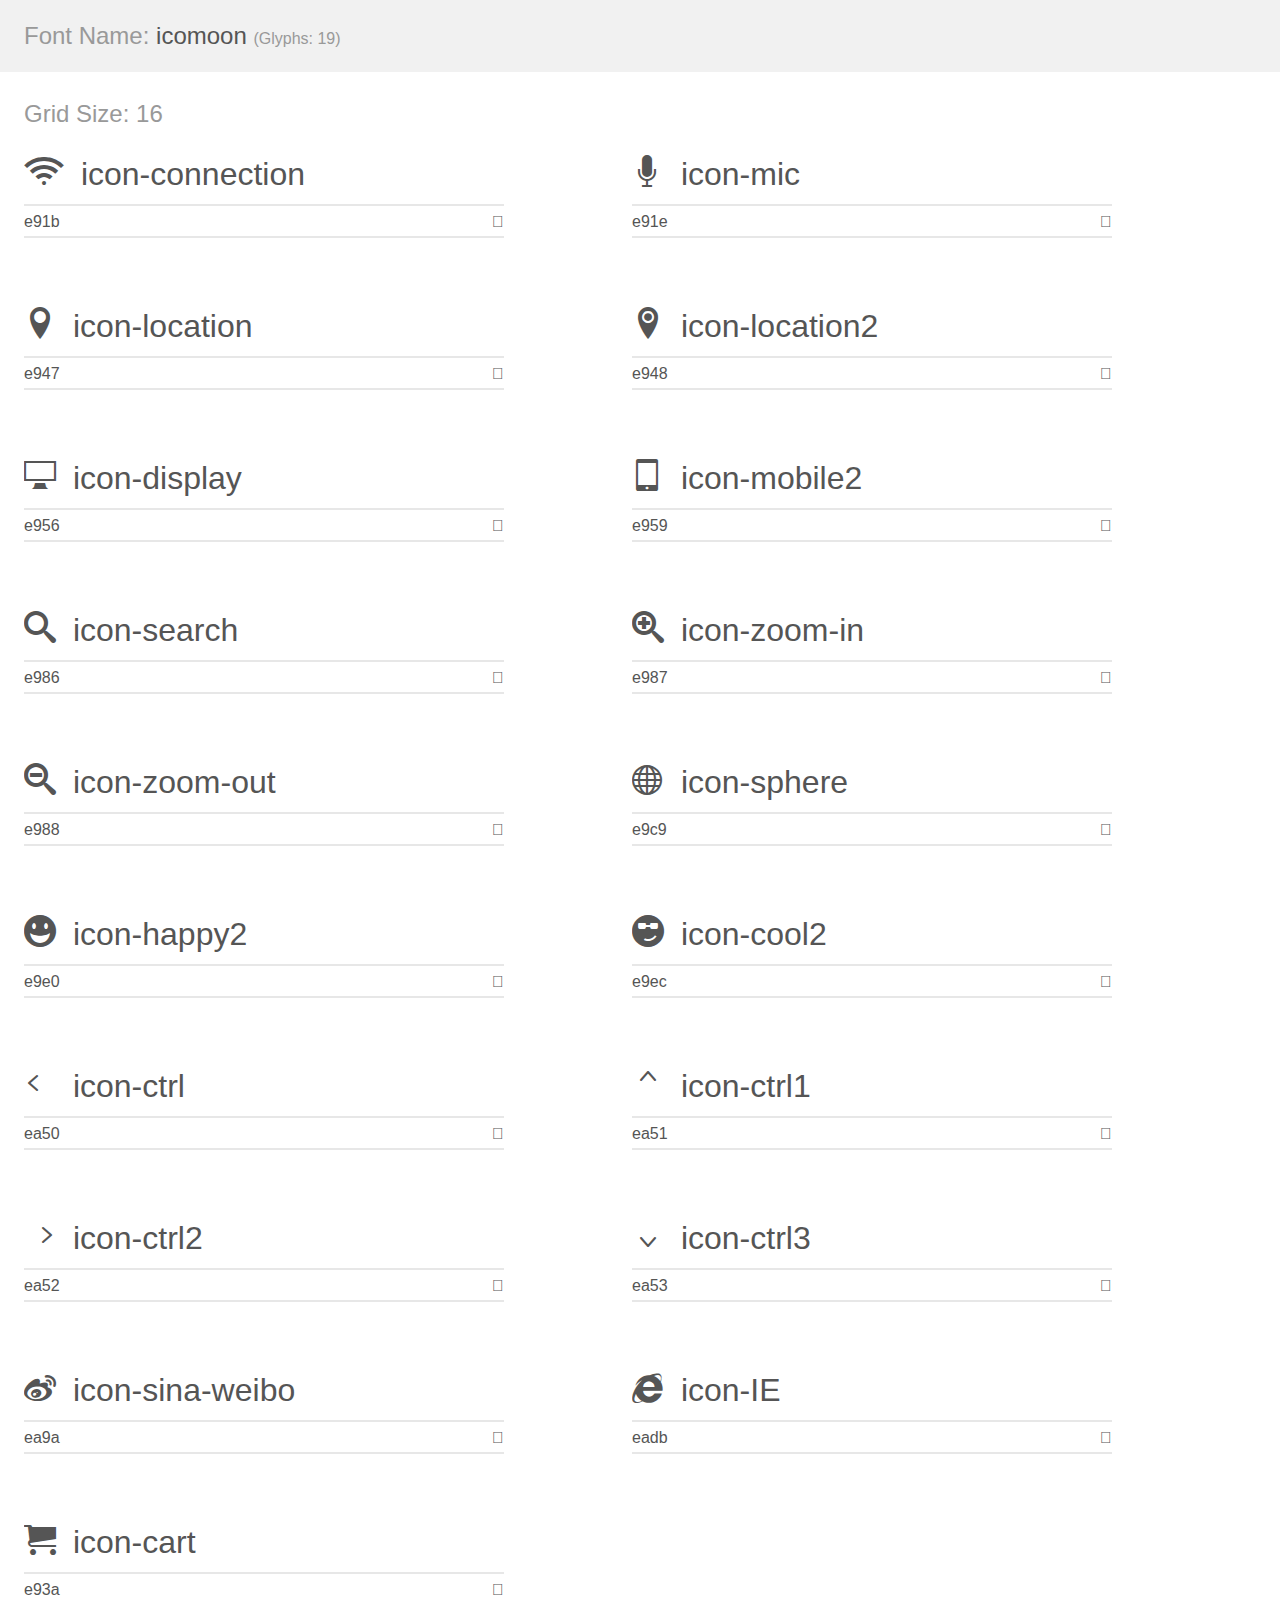
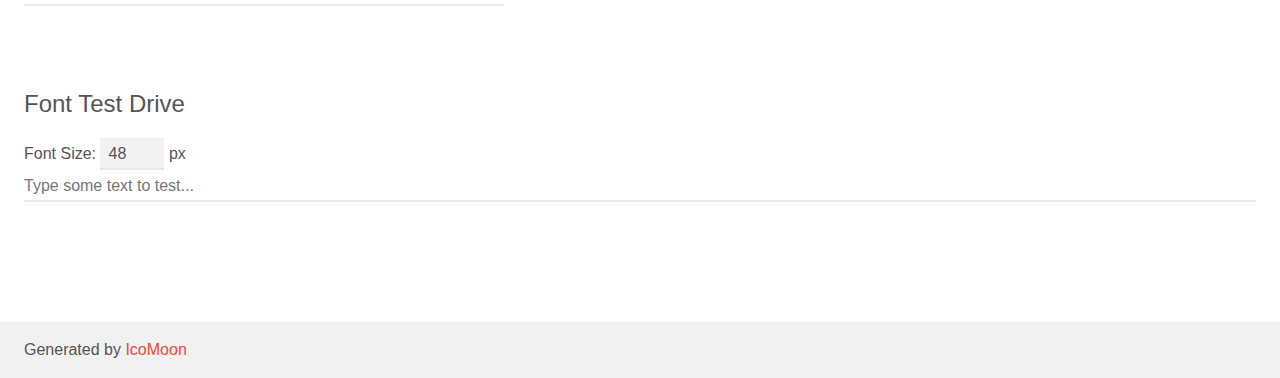
<file: icomoon/demo.html>
<!doctype html>
<html>
<head>
    <meta charset="utf-8">
    <title>IcoMoon Demo</title>
    <meta name="description" content="An Icon Font Generated By IcoMoon.io">
    <meta name="viewport" content="width=device-width, initial-scale=1">
    <link rel="stylesheet" href="demo-files/demo.css">
    <link rel="stylesheet" href="style.css"></head>
<body>
    <div class="bgc1 clearfix">
        <h1 class="mhmm mvm"><span class="fgc1">Font Name:</span> icomoon <small class="fgc1">(Glyphs:&nbsp;19)</small></h1>
    </div>
    <div class="clearfix mhl ptl">
        <h1 class="mvm mtn fgc1">Grid Size: 16</h1>
        <div class="glyph fs1">
            <div class="clearfix bshadow0 pbs">
                <span class="icon-connection"></span>
                <span class="mls"> icon-connection</span>
            </div>
            <fieldset class="fs0 size1of1 clearfix hidden-false">
                <input type="text" readonly value="e91b" class="unit size1of2" />
                <input type="text" maxlength="1" readonly value="&#xe91b;" class="unitRight size1of2 talign-right" />
            </fieldset>
            <div class="fs0 bshadow0 clearfix hidden-true">
                <span class="unit pvs fgc1">liga: </span>
                <input type="text" readonly value="connection, wifi" class="liga unitRight" />
            </div>
        </div>
        <div class="glyph fs1">
            <div class="clearfix bshadow0 pbs">
                <span class="icon-mic"></span>
                <span class="mls"> icon-mic</span>
            </div>
            <fieldset class="fs0 size1of1 clearfix hidden-false">
                <input type="text" readonly value="e91e" class="unit size1of2" />
                <input type="text" maxlength="1" readonly value="&#xe91e;" class="unitRight size1of2 talign-right" />
            </fieldset>
            <div class="fs0 bshadow0 clearfix hidden-true">
                <span class="unit pvs fgc1">liga: </span>
                <input type="text" readonly value="mic, microphone" class="liga unitRight" />
            </div>
        </div>
        <div class="glyph fs1">
            <div class="clearfix bshadow0 pbs">
                <span class="icon-location"></span>
                <span class="mls"> icon-location</span>
            </div>
            <fieldset class="fs0 size1of1 clearfix hidden-false">
                <input type="text" readonly value="e947" class="unit size1of2" />
                <input type="text" maxlength="1" readonly value="&#xe947;" class="unitRight size1of2 talign-right" />
            </fieldset>
            <div class="fs0 bshadow0 clearfix hidden-true">
                <span class="unit pvs fgc1">liga: </span>
                <input type="text" readonly value="location, map-marker" class="liga unitRight" />
            </div>
        </div>
        <div class="glyph fs1">
            <div class="clearfix bshadow0 pbs">
                <span class="icon-location2"></span>
                <span class="mls"> icon-location2</span>
            </div>
            <fieldset class="fs0 size1of1 clearfix hidden-false">
                <input type="text" readonly value="e948" class="unit size1of2" />
                <input type="text" maxlength="1" readonly value="&#xe948;" class="unitRight size1of2 talign-right" />
            </fieldset>
            <div class="fs0 bshadow0 clearfix hidden-true">
                <span class="unit pvs fgc1">liga: </span>
                <input type="text" readonly value="location2, map-marker2" class="liga unitRight" />
            </div>
        </div>
        <div class="glyph fs1">
            <div class="clearfix bshadow0 pbs">
                <span class="icon-display"></span>
                <span class="mls"> icon-display</span>
            </div>
            <fieldset class="fs0 size1of1 clearfix hidden-false">
                <input type="text" readonly value="e956" class="unit size1of2" />
                <input type="text" maxlength="1" readonly value="&#xe956;" class="unitRight size1of2 talign-right" />
            </fieldset>
            <div class="fs0 bshadow0 clearfix hidden-true">
                <span class="unit pvs fgc1">liga: </span>
                <input type="text" readonly value="display, screen" class="liga unitRight" />
            </div>
        </div>
        <div class="glyph fs1">
            <div class="clearfix bshadow0 pbs">
                <span class="icon-mobile2"></span>
                <span class="mls"> icon-mobile2</span>
            </div>
            <fieldset class="fs0 size1of1 clearfix hidden-false">
                <input type="text" readonly value="e959" class="unit size1of2" />
                <input type="text" maxlength="1" readonly value="&#xe959;" class="unitRight size1of2 talign-right" />
            </fieldset>
            <div class="fs0 bshadow0 clearfix hidden-true">
                <span class="unit pvs fgc1">liga: </span>
                <input type="text" readonly value="mobile2, cell-phone2" class="liga unitRight" />
            </div>
        </div>
        <div class="glyph fs1">
            <div class="clearfix bshadow0 pbs">
                <span class="icon-search"></span>
                <span class="mls"> icon-search</span>
            </div>
            <fieldset class="fs0 size1of1 clearfix hidden-false">
                <input type="text" readonly value="e986" class="unit size1of2" />
                <input type="text" maxlength="1" readonly value="&#xe986;" class="unitRight size1of2 talign-right" />
            </fieldset>
            <div class="fs0 bshadow0 clearfix hidden-true">
                <span class="unit pvs fgc1">liga: </span>
                <input type="text" readonly value="search, magnifier" class="liga unitRight" />
            </div>
        </div>
        <div class="glyph fs1">
            <div class="clearfix bshadow0 pbs">
                <span class="icon-zoom-in"></span>
                <span class="mls"> icon-zoom-in</span>
            </div>
            <fieldset class="fs0 size1of1 clearfix hidden-false">
                <input type="text" readonly value="e987" class="unit size1of2" />
                <input type="text" maxlength="1" readonly value="&#xe987;" class="unitRight size1of2 talign-right" />
            </fieldset>
            <div class="fs0 bshadow0 clearfix hidden-true">
                <span class="unit pvs fgc1">liga: </span>
                <input type="text" readonly value="zoom-in, magnifier2" class="liga unitRight" />
            </div>
        </div>
        <div class="glyph fs1">
            <div class="clearfix bshadow0 pbs">
                <span class="icon-zoom-out"></span>
                <span class="mls"> icon-zoom-out</span>
            </div>
            <fieldset class="fs0 size1of1 clearfix hidden-false">
                <input type="text" readonly value="e988" class="unit size1of2" />
                <input type="text" maxlength="1" readonly value="&#xe988;" class="unitRight size1of2 talign-right" />
            </fieldset>
            <div class="fs0 bshadow0 clearfix hidden-true">
                <span class="unit pvs fgc1">liga: </span>
                <input type="text" readonly value="zoom-out, magnifier3" class="liga unitRight" />
            </div>
        </div>
        <div class="glyph fs1">
            <div class="clearfix bshadow0 pbs">
                <span class="icon-sphere"></span>
                <span class="mls"> icon-sphere</span>
            </div>
            <fieldset class="fs0 size1of1 clearfix hidden-false">
                <input type="text" readonly value="e9c9" class="unit size1of2" />
                <input type="text" maxlength="1" readonly value="&#xe9c9;" class="unitRight size1of2 talign-right" />
            </fieldset>
            <div class="fs0 bshadow0 clearfix hidden-true">
                <span class="unit pvs fgc1">liga: </span>
                <input type="text" readonly value="sphere, globe" class="liga unitRight" />
            </div>
        </div>
        <div class="glyph fs1">
            <div class="clearfix bshadow0 pbs">
                <span class="icon-happy2"></span>
                <span class="mls"> icon-happy2</span>
            </div>
            <fieldset class="fs0 size1of1 clearfix hidden-false">
                <input type="text" readonly value="e9e0" class="unit size1of2" />
                <input type="text" maxlength="1" readonly value="&#xe9e0;" class="unitRight size1of2 talign-right" />
            </fieldset>
            <div class="fs0 bshadow0 clearfix hidden-true">
                <span class="unit pvs fgc1">liga: </span>
                <input type="text" readonly value="happy2, emoticon2" class="liga unitRight" />
            </div>
        </div>
        <div class="glyph fs1">
            <div class="clearfix bshadow0 pbs">
                <span class="icon-cool2"></span>
                <span class="mls"> icon-cool2</span>
            </div>
            <fieldset class="fs0 size1of1 clearfix hidden-false">
                <input type="text" readonly value="e9ec" class="unit size1of2" />
                <input type="text" maxlength="1" readonly value="&#xe9ec;" class="unitRight size1of2 talign-right" />
            </fieldset>
            <div class="fs0 bshadow0 clearfix hidden-true">
                <span class="unit pvs fgc1">liga: </span>
                <input type="text" readonly value="cool2, emoticon14" class="liga unitRight" />
            </div>
        </div>
        <div class="glyph fs1">
            <div class="clearfix bshadow0 pbs">
                <span class="icon-ctrl"></span>
                <span class="mls"> icon-ctrl</span>
            </div>
            <fieldset class="fs0 size1of1 clearfix hidden-false">
                <input type="text" readonly value="ea50" class="unit size1of2" />
                <input type="text" maxlength="1" readonly value="&#xea50;" class="unitRight size1of2 talign-right" />
            </fieldset>
            <div class="fs0 bshadow0 clearfix hidden-true">
                <span class="unit pvs fgc1">liga: </span>
                <input type="text" readonly value="" class="liga unitRight" />
            </div>
        </div>
        <div class="glyph fs1">
            <div class="clearfix bshadow0 pbs">
                <span class="icon-ctrl1"></span>
                <span class="mls"> icon-ctrl1</span>
            </div>
            <fieldset class="fs0 size1of1 clearfix hidden-false">
                <input type="text" readonly value="ea51" class="unit size1of2" />
                <input type="text" maxlength="1" readonly value="&#xea51;" class="unitRight size1of2 talign-right" />
            </fieldset>
            <div class="fs0 bshadow0 clearfix hidden-true">
                <span class="unit pvs fgc1">liga: </span>
                <input type="text" readonly value="" class="liga unitRight" />
            </div>
        </div>
        <div class="glyph fs1">
            <div class="clearfix bshadow0 pbs">
                <span class="icon-ctrl2"></span>
                <span class="mls"> icon-ctrl2</span>
            </div>
            <fieldset class="fs0 size1of1 clearfix hidden-false">
                <input type="text" readonly value="ea52" class="unit size1of2" />
                <input type="text" maxlength="1" readonly value="&#xea52;" class="unitRight size1of2 talign-right" />
            </fieldset>
            <div class="fs0 bshadow0 clearfix hidden-true">
                <span class="unit pvs fgc1">liga: </span>
                <input type="text" readonly value="" class="liga unitRight" />
            </div>
        </div>
        <div class="glyph fs1">
            <div class="clearfix bshadow0 pbs">
                <span class="icon-ctrl3"></span>
                <span class="mls"> icon-ctrl3</span>
            </div>
            <fieldset class="fs0 size1of1 clearfix hidden-false">
                <input type="text" readonly value="ea53" class="unit size1of2" />
                <input type="text" maxlength="1" readonly value="&#xea53;" class="unitRight size1of2 talign-right" />
            </fieldset>
            <div class="fs0 bshadow0 clearfix hidden-true">
                <span class="unit pvs fgc1">liga: </span>
                <input type="text" readonly value="" class="liga unitRight" />
            </div>
        </div>
        <div class="glyph fs1">
            <div class="clearfix bshadow0 pbs">
                <span class="icon-sina-weibo"></span>
                <span class="mls"> icon-sina-weibo</span>
            </div>
            <fieldset class="fs0 size1of1 clearfix hidden-false">
                <input type="text" readonly value="ea9a" class="unit size1of2" />
                <input type="text" maxlength="1" readonly value="&#xea9a;" class="unitRight size1of2 talign-right" />
            </fieldset>
            <div class="fs0 bshadow0 clearfix hidden-true">
                <span class="unit pvs fgc1">liga: </span>
                <input type="text" readonly value="sina-weibo, brand20" class="liga unitRight" />
            </div>
        </div>
        <div class="glyph fs1">
            <div class="clearfix bshadow0 pbs">
                <span class="icon-IE"></span>
                <span class="mls"> icon-IE</span>
            </div>
            <fieldset class="fs0 size1of1 clearfix hidden-false">
                <input type="text" readonly value="eadb" class="unit size1of2" />
                <input type="text" maxlength="1" readonly value="&#xeadb;" class="unitRight size1of2 talign-right" />
            </fieldset>
            <div class="fs0 bshadow0 clearfix hidden-true">
                <span class="unit pvs fgc1">liga: </span>
                <input type="text" readonly value="IE, browser3" class="liga unitRight" />
            </div>
        </div>
        <div class="glyph fs1">
            <div class="clearfix bshadow0 pbs">
                <span class="icon-cart"></span>
                <span class="mls"> icon-cart</span>
            </div>
            <fieldset class="fs0 size1of1 clearfix hidden-false">
                <input type="text" readonly value="e93a" class="unit size1of2" />
                <input type="text" maxlength="1" readonly value="&#xe93a;" class="unitRight size1of2 talign-right" />
            </fieldset>
            <div class="fs0 bshadow0 clearfix hidden-true">
                <span class="unit pvs fgc1">liga: </span>
                <input type="text" readonly value="cart, purchase" class="liga unitRight" />
            </div>
        </div>
    </div>

    <!--[if gt IE 8]><!-->
    <div class="mhl clearfix mbl">
        <h1>Font Test Drive</h1>
        <label>
            Font Size: <input id="fontSize" type="number" class="textbox0 mbm"
            min="8" value="48" />
            px
        </label>
        <input id="testText" type="text" class="phl size1of1 mvl"
        placeholder="Type some text to test..." value=""/>
        <div id="testDrive" class="icon-" style="font-family: icomoon">&nbsp;
        </div>
    </div>
    <!--<![endif]-->
    <div class="bgc1 clearfix">
        <p class="mhl">Generated by <a href="https://icomoon.io/app">IcoMoon</a></p>
    </div>

    <script src="demo-files/demo.js"></script>
</body>
</html>
</file>
<file: icomoon/demo-files/demo.css>
body {
  padding: 0;
  margin: 0;
  font-family: sans-serif;
  font-size: 1em;
  line-height: 1.5;
  color: #555;
  background: #fff;
}
h1 {
  font-size: 1.5em;
  font-weight: normal;
}
small {
  font-size: .66666667em;
}
a {
  color: #e74c3c;
  text-decoration: none;
}
a:hover, a:focus {
  box-shadow: 0 1px #e74c3c;
}
.bshadow0, input {
  box-shadow: inset 0 -2px #e7e7e7;
}
input:hover {
  box-shadow: inset 0 -2px #ccc;
}
input, fieldset {
  font-family: sans-serif;
  font-size: 1em;
  margin: 0;
  padding: 0;
  border: 0;
}
input {
  color: inherit;
  line-height: 1.5;
  height: 1.5em;
  padding: .25em 0;
}
input:focus {
  outline: none;
  box-shadow: inset 0 -2px #449fdb;
}
.glyph {
  font-size: 16px;
  width: 15em;
  padding-bottom: 1em;
  margin-right: 4em;
  margin-bottom: 1em;
  float: left;
  overflow: hidden;
}
.liga {
  width: 80%;
  width: calc(100% - 2.5em);
}
.talign-right {
  text-align: right;
}
.talign-center {
  text-align: center;
}
.bgc1 {
  background: #f1f1f1;
}
.fgc1 {
  color: #999;
}
.fgc0 {
  color: #000;
}
p {
  margin-top: 1em;
  margin-bottom: 1em;
}
.mvm {
  margin-top: .75em;
  margin-bottom: .75em;
}
.mtn {
  margin-top: 0;
}
.mtl, .mal {
  margin-top: 1.5em;
}
.mbl, .mal {
  margin-bottom: 1.5em;
}
.mal, .mhl {
  margin-left: 1.5em;
  margin-right: 1.5em;
}
.mhmm {
  margin-left: 1em;
  margin-right: 1em;
}
.mls {
  margin-left: .25em;
}
.ptl {
  padding-top: 1.5em;
}
.pbs, .pvs {
  padding-bottom: .25em;
}
.pvs, .pts {
  padding-top: .25em;
}
.unit {
  float: left;
}
.unitRight {
  float: right;
}
.size1of2 {
  width: 50%;
}
.size1of1 {
  width: 100%;
}
.clearfix:before, .clearfix:after {
  content: " ";
  display: table;
}
.clearfix:after {
  clear: both;
}
.hidden-true {
  display: none;
}
.textbox0 {
  width: 3em;
  background: #f1f1f1;
  padding: .25em .5em;
  line-height: 1.5;
  height: 1.5em;
}
#testDrive {
  display: block;
  padding-top: 24px;
  line-height: 1.5;
}
.fs0 {
  font-size: 16px;
}
.fs1 {
  font-size: 32px;
}
</file>
<file: icomoon/style.css>
@font-face {
  font-family: 'icomoon';
  src:  url('fonts/icomoon.eot?lvaex2');
  src:  url('fonts/icomoon.eot?lvaex2#iefix') format('embedded-opentype'),
    url('fonts/icomoon.ttf?lvaex2') format('truetype'),
    url('fonts/icomoon.woff?lvaex2') format('woff'),
    url('fonts/icomoon.svg?lvaex2#icomoon') format('svg');
  font-weight: normal;
  font-style: normal;
  font-display: block;
}

[class^="icon-"], [class*=" icon-"] {
  /* use !important to prevent issues with browser extensions that change fonts */
  font-family: 'icomoon' !important;
  speak: never;
  font-style: normal;
  font-weight: normal;
  font-variant: normal;
  text-transform: none;
  line-height: 1;

  /* Better Font Rendering =========== */
  -webkit-font-smoothing: antialiased;
  -moz-osx-font-smoothing: grayscale;
}

.icon-connection:before {
  content: "\e91b";
}
.icon-mic:before {
  content: "\e91e";
}
.icon-location:before {
  content: "\e947";
}
.icon-location2:before {
  content: "\e948";
}
.icon-display:before {
  content: "\e956";
}
.icon-mobile2:before {
  content: "\e959";
}
.icon-search:before {
  content: "\e986";
}
.icon-zoom-in:before {
  content: "\e987";
}
.icon-zoom-out:before {
  content: "\e988";
}
.icon-sphere:before {
  content: "\e9c9";
}
.icon-happy2:before {
  content: "\e9e0";
}
.icon-cool2:before {
  content: "\e9ec";
}
.icon-ctrl:before {
  content: "\ea50";
}
.icon-ctrl1:before {
  content: "\ea51";
}
.icon-ctrl2:before {
  content: "\ea52";
}
.icon-ctrl3:before {
  content: "\ea53";
}
.icon-sina-weibo:before {
  content: "\ea9a";
}
.icon-IE:before {
  content: "\eadb";
}
.icon-cart:before {
  content: "\e93a";
}
</file>
